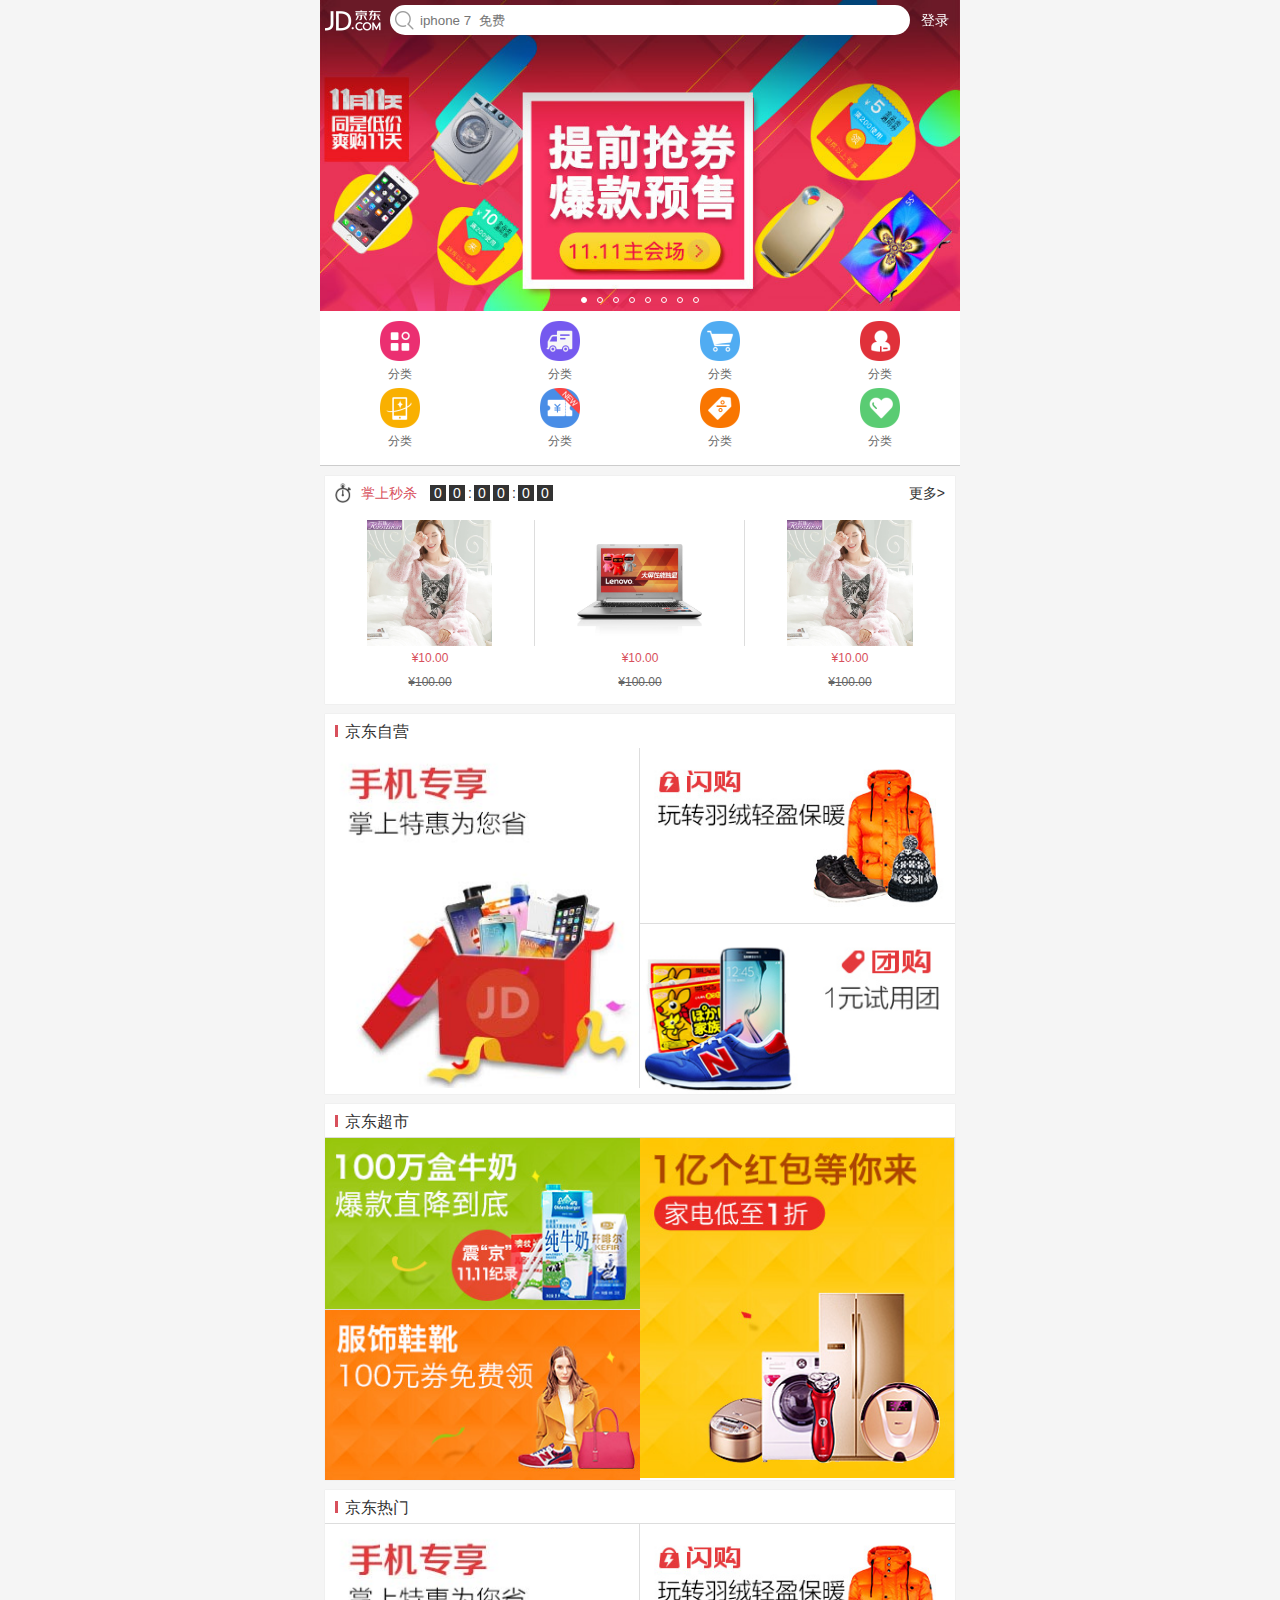
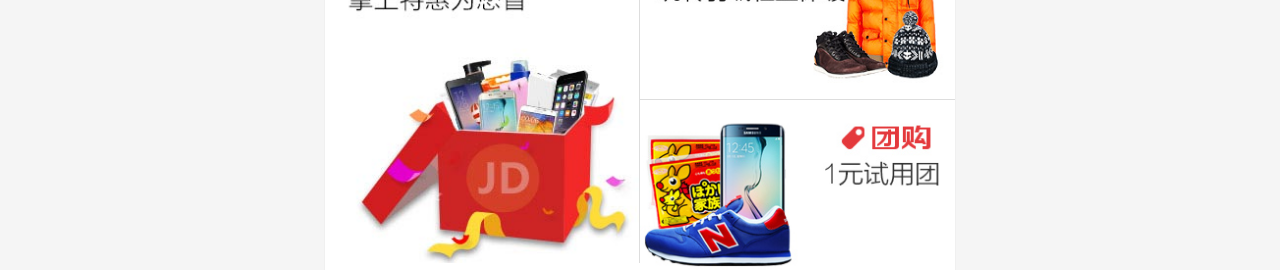
<file: index.html>
<!DOCTYPE html>
<html>
<head lang="en">
    <meta charset="UTF-8">
    <meta name="viewport" content="width=device-width,initial-scale=1.0,user-scalable=no"/>
    <title>京东首页</title>
    <link rel="stylesheet" href="css/base.css"/>
    <link rel="stylesheet" href="css/index.css"/>
</head>
<body>
<!--版心容器  在320-640宽度之间自适应-->
<div class="jd_container">
    <!-- 顶部搜索-->
    <header class="jd_search">
        <div class="jd_search_box">
            <a href="#" class="icon_logo"></a>

            <form action="#">
                <span class="icon_search"></span>
                <input type="search" placeholder="iphone 7  免费"/>
            </form>

            <a href="#" class="login">登录</a>
        </div>
    </header>
    <!-- 录播图-->
    <div class="jd_banner">
        <ul class="clearfix">
            <li><a href="#"><img src="images/l8.jpg" alt=""/></a></li>
            <li><a href="#"><img src="images/l1.jpg" alt=""/></a></li>
            <li><a href="#"><img src="images/l2.jpg" alt=""/></a></li>
            <li><a href="#"><img src="images/l3.jpg" alt=""/></a></li>
            <li><a href="#"><img src="images/l4.jpg" alt=""/></a></li>
            <li><a href="#"><img src="images/l5.jpg" alt=""/></a></li>
            <li><a href="#"><img src="images/l6.jpg" alt=""/></a></li>
            <li><a href="#"><img src="images/l7.jpg" alt=""/></a></li>
            <li><a href="#"><img src="images/l8.jpg" alt=""/></a></li>
            <li><a href="#"><img src="images/l1.jpg" alt=""/></a></li>
        </ul>
        <ul>
            <li class="now"></li>
            <li></li>
            <li></li>
            <li></li>
            <li></li>
            <li></li>
            <li></li>
            <li></li>
        </ul>
    </div>
    <!-- 导航栏-->
    <div class="jd_nav">
        <ul class="clearfix">
            <li><a href="#"><img src="images/nav0.png" alt=""/><p>分类</p></a></li>
            <li><a href="#"><img src="images/nav1.png" alt=""/><p>分类</p></a></li>
            <li><a href="#"><img src="images/nav2.png" alt=""/><p>分类</p></a></li>
            <li><a href="#"><img src="images/nav3.png" alt=""/><p>分类</p></a></li>
            <li><a href="#"><img src="images/nav4.png" alt=""/><p>分类</p></a></li>
            <li><a href="#"><img src="images/nav5.png" alt=""/><p>分类</p></a></li>
            <li><a href="#"><img src="images/nav6.png" alt=""/><p>分类</p></a></li>
            <li><a href="#"><img src="images/nav7.png" alt=""/><p>分类</p></a></li>
        </ul>
    </div>
    <!-- 产品区域-->
    <div class="jd_product">
        <section class="jd_prBox">
            <div class="pro_tit nb">
                <div class="fl">
                    <span class="sk_icon"></span>
                    <span class="sk_text">掌上秒杀</span>
                    <span class="sk_time">
                        <span>0</span>
                        <span>0</span>
                        <span>:</span>
                        <span>0</span>
                        <span>0</span>
                        <span>:</span>
                        <span>0</span>
                        <span>0</span>
                    </span>
                </div>
                <div class="fr"><a href="#" class="m_r10">更多&gt;</a></div>
            </div>
            <div class="pro_con">
                <ul class="sk_product clearfix">
                    <li>
                        <a href="#"><img src="images/detail01.jpg" alt=""/></a>
                        <p class="now_price">&yen;10.00</p>
                        <p class="old_price">&yen;100.00</p>
                    </li>

                    <li>
                        <a href="#"><img src="images/detail02.jpg" alt=""/></a>
                        <p class="now_price">&yen;10.00</p>
                        <p class="old_price">&yen;100.00</p>
                    </li>

                    <li>
                        <a href="#"><img src="images/detail01.jpg" alt=""/></a>
                        <p class="now_price">&yen;10.00</p>
                        <p class="old_price">&yen;100.00</p>
                    </li>
                </ul>
            </div>
        </section>

        <section class="jd_prBox clearfix">
            <div class="pro_tit nb"><h3>京东自营</h3></div>
            <div class="pro_con clearfix">
                <a href="#" class="w_p50 fl bor_right"><img src="images/cp1.jpg" alt=""/></a>
                <a href="#" class="w_p50 fr bor_bottom"><img src="images/cp2.jpg" alt=""/></a>
                <a href="#" class="w_p50 fr"><img src="images/cp3.jpg" alt=""/></a>
            </div>
        </section>

        <section class="jd_prBox">
            <div class="pro_tit"><h3>京东超市</h3></div>
            <div class="pro_con clearfix">
                <a href="#" class="w_p50 fr bor_right"><img src="images/cp4.jpg" alt=""/></a>
                <a href="#" class="w_p50 fl bor_bottom"><img src="images/cp5.jpg" alt=""/></a>
                <a href="#" class="w_p50 fl"><img src="images/cp6.jpg" alt=""/></a>
            </div>
        </section>

        <section class="jd_prBox">
            <div class="pro_tit"><h3>京东热门</h3></div>
            <div class="pro_con clearfix">
                <a href="#" class="w_p50 fl bor_right"><img src="images/cp1.jpg" alt=""/></a>
                <a href="#" class="w_p50 fr bor_bottom"><img src="images/cp2.jpg" alt=""/></a>
                <a href="#" class="w_p50 fr"><img src="images/cp3.jpg" alt=""/></a>
            </div>
        </section>
    </div>
</div>


<script src="js/common.js"></script>
<script src="js/index.js"></script>
</body>
</html>
</file>
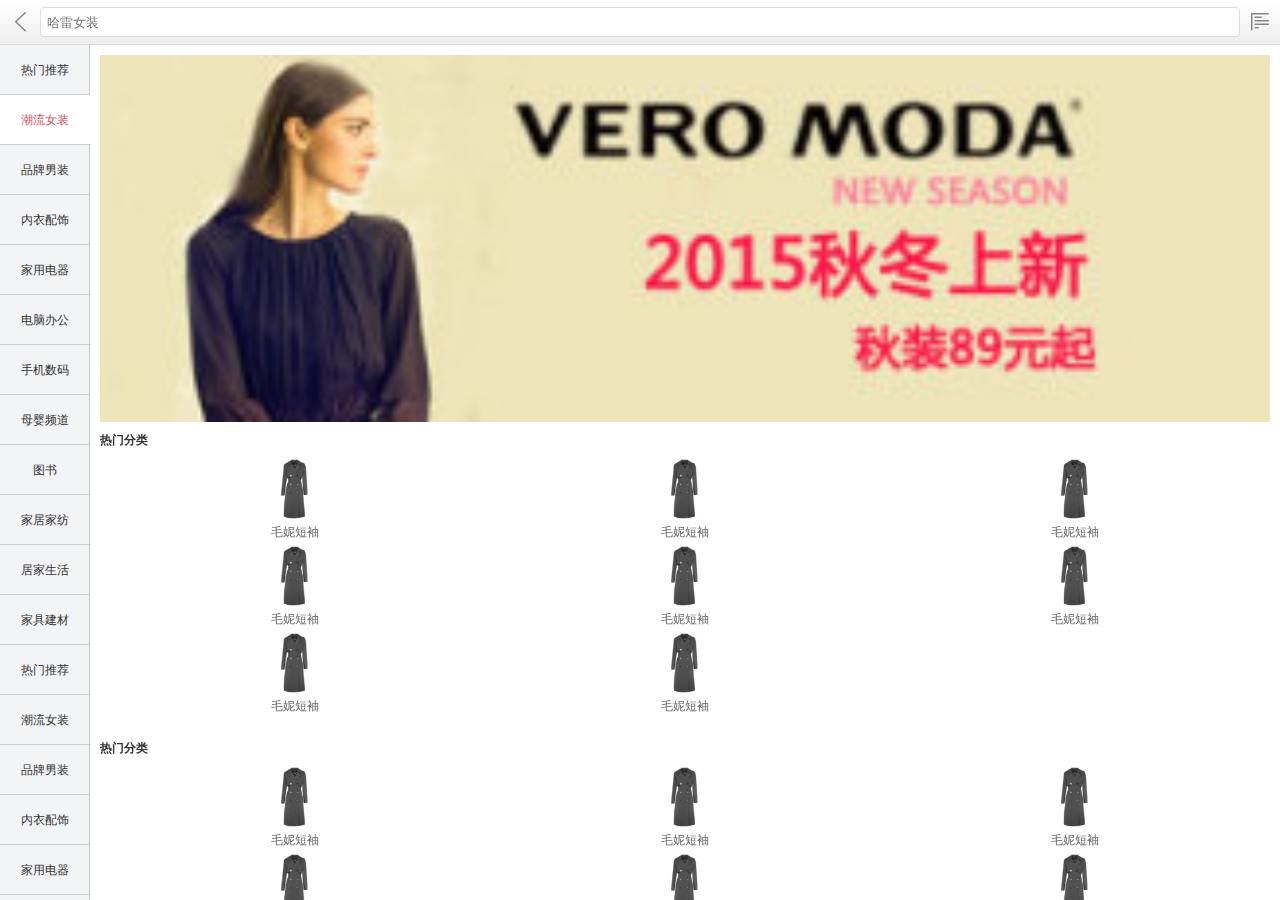
<file: category.html>
<!DOCTYPE html>
<html>
<head lang="en">
    <meta charset="UTF-8">
    <meta name="viewport" content="width=device-width,initial-scale=1.0,user-scalable=no"/>
    <title>京东首页</title>
    <link rel="stylesheet" href="css/base.css"/>
    <link rel="stylesheet" href="css/category.css"/>
</head>
<body>
<!--满屏容器-->
<div class="jd_category">
    <!-- 顶部通栏-->
    <header class="jd_topBar">
        <a href="#" class="icon_back"></a>

        <form action="#">
            <input type="search" placeholder="哈雷女装"/>
        </form>
        <a href="#" class="icon_menu"></a>
    </header>
    <!-- 主题内容-->
    <div class="jd_main">
        <!-- 左侧分类-->
        <div class="cate_left">
            <ul>
                <li class=""><a href="javascript:;">热门推荐</a></li>
                <li class="now"><a href="javascript:;">潮流女装</a></li>
                <li class=""><a href="javascript:;">品牌男装</a></li>
                <li class=""><a href="javascript:;">内衣配饰</a></li>
                <li class=""><a href="javascript:;">家用电器</a></li>
                <li class=""><a href="javascript:;">电脑办公</a></li>
                <li class=""><a href="javascript:;">手机数码</a></li>
                <li class=""><a href="javascript:;">母婴频道</a></li>
                <li class=""><a href="javascript:;">图书</a></li>
                <li class=""><a href="javascript:;">家居家纺</a></li>
                <li class=""><a href="javascript:;">居家生活</a></li>
                <li class=""><a href="javascript:;">家具建材</a></li>
                <li class=""><a href="javascript:;">热门推荐</a></li>
                <li class=""><a href="javascript:;">潮流女装</a></li>
                <li class=""><a href="javascript:;">品牌男装</a></li>
                <li class=""><a href="javascript:;">内衣配饰</a></li>
                <li class=""><a href="javascript:;">家用电器</a></li>
                <li class=""><a href="javascript:;">电脑办公</a></li>
                <li class=""><a href="javascript:;">手机数码</a></li>
                <li class=""><a href="javascript:;">母婴频道</a></li>
                <li class=""><a href="javascript:;">图书</a></li>
                <li class=""><a href="javascript:;">家居家纺</a></li>
                <li class=""><a href="javascript:;">居家生活</a></li>
                <li class=""><a href="javascript:;">家具建材</a></li>
            </ul>
        </div>
        <!-- 右侧内容-->
        <div class="cate_right">
            <div class="cate_right_box">
                <a href="#" class="banner">
                    <img src="images/banner_1.jpg" alt=""/>
                </a>
                <!-- 热门分类-->
                <div class="hot_category">
                    <h3>热门分类</h3>
                    <ul class="clearfix">
                        <li><a href="#"><img src="images/nv-fy.jpg" alt=""/><p>毛妮短袖</p></a></li>
                        <li><a href="#"><img src="images/nv-fy.jpg" alt=""/><p>毛妮短袖</p></a></li>
                        <li><a href="#"><img src="images/nv-fy.jpg" alt=""/><p>毛妮短袖</p></a></li>
                        <li><a href="#"><img src="images/nv-fy.jpg" alt=""/><p>毛妮短袖</p></a></li>
                        <li><a href="#"><img src="images/nv-fy.jpg" alt=""/><p>毛妮短袖</p></a></li>
                        <li><a href="#"><img src="images/nv-fy.jpg" alt=""/><p>毛妮短袖</p></a></li>
                        <li><a href="#"><img src="images/nv-fy.jpg" alt=""/><p>毛妮短袖</p></a></li>
                        <li><a href="#"><img src="images/nv-fy.jpg" alt=""/><p>毛妮短袖</p></a></li>
                    </ul>
                </div>
                <!-- 热门分类-->
                <div class="hot_category">
                    <h3>热门分类</h3>
                    <ul class="clearfix">
                        <li><a href="#"><img src="images/nv-fy.jpg" alt=""/><p>毛妮短袖</p></a></li>
                        <li><a href="#"><img src="images/nv-fy.jpg" alt=""/><p>毛妮短袖</p></a></li>
                        <li><a href="#"><img src="images/nv-fy.jpg" alt=""/><p>毛妮短袖</p></a></li>
                        <li><a href="#"><img src="images/nv-fy.jpg" alt=""/><p>毛妮短袖</p></a></li>
                        <li><a href="#"><img src="images/nv-fy.jpg" alt=""/><p>毛妮短袖</p></a></li>
                        <li><a href="#"><img src="images/nv-fy.jpg" alt=""/><p>毛妮短袖</p></a></li>
                        <li><a href="#"><img src="images/nv-fy.jpg" alt=""/><p>毛妮短袖</p></a></li>
                        <li><a href="#"><img src="images/nv-fy.jpg" alt=""/><p>毛妮短袖</p></a></li>
                    </ul>
                </div>
            </div>
        </div>
    </div>
</div>
<script src="js/common.js"></script>
<script src="js/iscroll.js"></script>
<script src="js/category.js"></script>
</body>
</html>
</file>
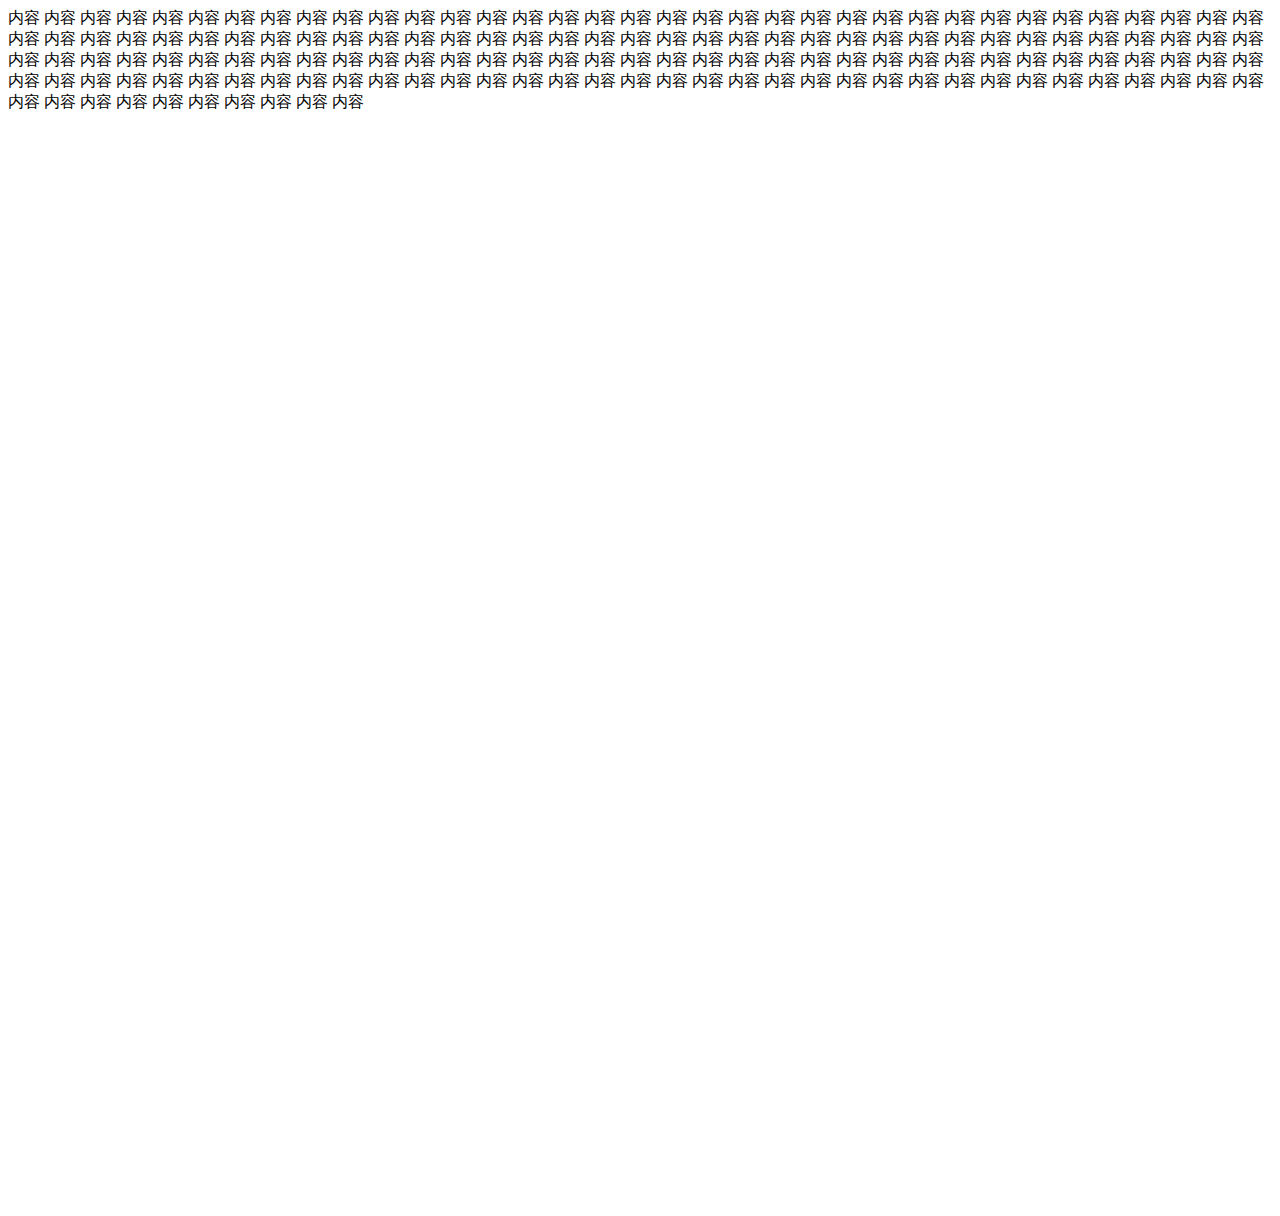
<file: demo/流式布局.html>
<!DOCTYPE html>
<html>
<head lang="en">
    <meta charset="UTF-8">
    <title></title>
    <style>
        .container{
            width: 100%;
            height: 1200px;
        }
    </style>
</head>
<body>
<div class="container">
    内容 内容 内容 内容 内容 内容 内容 内容 内容 内容 内容 内容 内容 内容 内容 内容 内容 内容 内容 内容 内容 内容 内容 内容 内容 内容 内容 内容 内容 内容 内容 内容 内容 内容 内容 内容 内容 内容 内容 内容 内容 内容 内容 内容 内容 内容 内容 内容 内容 内容 内容 内容 内容 内容 内容 内容 内容 内容 内容 内容 内容 内容 内容 内容 内容 内容 内容 内容 内容 内容 内容 内容 内容 内容 内容 内容 内容 内容 内容 内容 内容 内容 内容 内容 内容 内容 内容 内容 内容 内容 内容 内容 内容 内容 内容 内容 内容 内容 内容 内容 内容 内容 内容 内容 内容 内容 内容 内容 内容 内容 内容 内容 内容 内容 内容 内容 内容 内容 内容 内容 内容 内容 内容 内容 内容 内容 内容 内容 内容 内容 内容 内容 内容 内容 内容 内容 内容 内容 内容 内容 内容 内容 内容 内容 内容 内容 内容 内容 内容 内容
</div>
</body>
</html>
</file>
<file: css/index.css>
body{
    background-color: #F5F5F5;
}
/*��������*/
.jd_container{
    width: 100%;
    /*640px  ����Ƹ�Ĵ�С�й�ϵ*/
    /*psdͼ  640px��С����Ƹ�  750px��С����Ƹ�*/
    /*
      640px���� ��������Ƹ�ı�׼  ��׼�ο��豸Iphone4  ������ʾ
      750px���� �����ڵ�������׼   ��׼�ο��豸Iphone6  ������ʾ
    */
    max-width: 640px;  /*������Ƹ壬Ŀ���ǲ�ʧ��*/
    /*320px ��֤��ҳ���ݲ��ֲ���̫С��Ļ��Ӱ��*/
    min-width: 320px;
    margin: 0 auto;
    
}

/*��������*/
.jd_search {
    /*��׼��������Ŀ���*/
    position: fixed;
    left: 0px;
    top: 0;
    width: 100%;
    z-index: 999;
}
.jd_search .jd_search_box{
    width: 100%;
    height: 40px;
    max-width: 640px;
    min-width: 320px;
    margin: 0 auto;
    background: rgba(216,80,92,0);
    position: relative;
}
.jd_search .jd_search_box a{
    position: absolute;
    top: 0;
}
.jd_search .jd_search_box .icon_logo{
    width: 60px;
    height: 36px;
    top: 4px;
    left: 5px;
    /*ͼƬʧ�棬��׼�� ͼƬѹ��*/
    /*2��ͼ ���ͼ��ʧ������*/
    background-position: 0 -103px;
}
.jd_search .jd_search_box .login{
    width: 50px;
    height: 40px;
    text-align: center;
    line-height: 40px;
    color: #FFFFFF;
    right: 0;
}
.jd_search .jd_search_box form{
    width: 100%;
    padding-left: 70px;
    padding-right: 50px;
}
/*�ٷֱȿ����ǻ��ڸ�Ԫ�ص����ݿ��Ⱥ͸߶�*/
.jd_search .jd_search_box form input{
    width: 100%;
    height: 30px;
    border-radius: 15px;
    margin-top: 5px;
    padding-left: 30px;
}
.jd_search .jd_search_box form .icon_search{
    width: 20px;
    height: 20px;
    position: absolute;
    top: 10px;
    left: 75px;
    background-position: -60px -109px;
}


/*�ֲ�ͼ*/
.jd_banner{
    width: 100%;
    overflow: hidden;
    position: relative;
}

.jd_banner ul:first-child{
    width: 1000%;
    transform: translateX(-10%);  /*���ڱ�������*/
    -webkit-transform: translateX(-10%);/*c3����*/
}
.jd_banner ul:first-child li{
    width: 10%;
    float: left;
}
.jd_banner ul:first-child li a{
    width: 100%;
    display: block;
}
.jd_banner ul:first-child li a img{
    width: 100%;
    display: block;
}
.jd_banner ul:last-child{
    position: absolute;
    bottom: 8px;
    left: 50%;
    width: 118px;
    margin-left: -59px;
}
.jd_banner ul:last-child li{
    width: 6px;
    height: 6px;
    border-radius: 3px;
    border: 1px solid #FFFFFF;
    float: left;
    margin-left: 10px;
}
.jd_banner ul:last-child li:first-child{
    margin-left: 0;
}
.jd_banner ul:last-child li.now{
    background-color: #FFFFFF;
}



/*������*/
.jd_nav{
    width: 100%;
    background-color: #fff;
}

.jd_nav ul{
    width: 100%;
    padding: 10px 0;
    border-bottom: 1px solid #cccccc;
}
.jd_nav ul li{
    float: left;
    width: 25%;
}
.jd_nav ul li a{
    display: block;
    width: 100%;
}
.jd_nav ul li a img{
    width: 40px;
    height: 40px;
    display: block;
    margin: 0 auto;
}
.jd_nav ul li a p{
    color: #666666;
    font-size: 12px;
    padding: 5px 0;
    text-align: center;
}


/*��Ʒ����*/
.jd_product{
    padding: 0 5px;
}

/*��Ʒ����*/
.jd_prBox{
    margin-top: 10px;
    box-shadow: 0 0 1px #d8d8d8;
    min-height: 200px;
    background-color: #fff;
}
.jd_prBox .pro_tit{
    height: 34px;
    line-height: 34px;
    border-bottom: 1px solid #ddd;
}
/*no border*/
.jd_prBox .pro_tit.nb{
    border-bottom: none;
}

.jd_prBox .pro_tit h3{
    position: relative;
    text-indent: 20px;
    font-weight: 400;
}
/*׷�Ӻ�߿�*/
.jd_prBox .pro_tit h3::before{
    content: "";
    position: absolute;
    left: 10px;
    top: 11px;
    width: 3px;
    height: 12px;
    background-color: #d8505c;
}

.jd_prBox .pro_con{

}


/*��ɱ*/
.sk_icon {
    width: 16px;
    height: 20px;
    float: left;
    margin-top: 7px;
    margin-left: 10px;
    background: url("../images/seckill-icon.png") no-repeat;
    background-size: 16px 20px;
}

.sk_text {
    color: #d8505c;
    margin-left: 10px;
    float: left;
}

.sk_time {
    float: left;
    margin-left: 10px;
}

.sk_time span {
    width: 16px;
    height: 16px;
    text-align: center;
    line-height: 16px;
    color: #FFFFFF;
    background: #333;
    margin-left: 3px;
    float: left;
    margin-top: 9px;
}
/*ʱ��*/
.sk_time span:nth-child(3n){
    background-color: #fff;
    color: #333333;
    width: 3px;
}
/*��ɱ������ ��Ʒ*/
.sk_product{
    width: 100%;
    padding: 10px 0;
}

.sk_product li {
    width: 33.33333%;
    float: left;
}
.sk_product li a {
    width: 100%;
    display: block;
    border-right: 1px solid #dddddd;
}

.sk_product li:last-child a {
    border-right: none;
}

.sk_product li a img {
    width: 60%;
    margin: 0 auto;
    display: block;  /*ȥ���¼�϶*/
}

.sk_product li p {
    font-size: 12px;
    text-align: center;
    padding: 5px 0;
}

.sk_product li .now_price {
    color: #d8505c;
}

.sk_product li .old_price{
    color: #666666;
    text-decoration: line-through;  /*ɾ����*/
}

/*�����ʽ*/

.w_p50{
    /*����50%*/
    width: 50%;
}

.w_p50 img{
    display: block;
    width: 100%;
}

.bor_left{
    border-left: 1px solid #ddd;
}

.bor_right{
    border-right: 1px solid #ddd;
}

.bor_bottom{
    border-bottom: 1px solid #ddd;
}
</file>
<file: css/category.css>
.jd_category {
    position: fixed;
    width: 100%;
    height: 100%;
}

/*����ͨ��*/
.jd_topBar{
    width: 100%;
    height: 45px;
    border-bottom: 1px solid #dddddd;
    /*  repeat-x   ����ͼ����ˮƽ�����ظ�*/
    background: url("../images/header-bg.png") repeat-x;
    background-size: 1px 44px;
    position: absolute;
    left: 0;
    top: 0;
}

.jd_topBar a{
    width: 40px;
    height: 44px;
    position: absolute;
    top: 0;
    padding: 12px 10px;  /*��ͼƬ����*/
    background-origin: content-box;  /*ͼƬԭ��*/
    background-clip: content-box;   /*ͼƬ����*/
}
.jd_topBar .icon_back{
    left: 0;
    background-position: -20px 0;
}
.jd_topBar .icon_menu{
    right: 0px;
    background-position: -60px 0;
}
.jd_topBar form {
    width: 100%;
    padding: 0 40px;
}
.jd_topBar form input {
    width: 100%;
    height: 30px;
    border: 1px solid #dddddd;
    border-radius: 4px;
    margin-top: 7px;
    padding-left: 6px;
}

/*��������*/
.jd_main {
    width: 100%;
    height: 100%;
    padding-top: 45px;
}
/*������*/
.cate_left {  /*������Ƶ  ������*/
    width: 90px;
    height: 100%;
    float: left;
}

.cate_left ul {
    width: 90px;
}

.cate_left ul li {
    width: 100%;
    height: 50px;
    line-height: 50px;
    text-align: center;
    border-right: 1px solid #ccc;
    border-bottom: 1px solid #ccc;
    background: #f3f4f6;
    font-size: 12px;
}

.cate_left ul li a {
    display: block;
}

.cate_left ul li.now{
    border-right: none;
    background-color: #fff;
}

.cate_left ul li.now a {
    color: #d8505c;
}


/*�Ҳ�����*/
.cate_right {
    overflow: hidden;  /*��������Ӧ*/
    height: 100%;
}

.cate_right_box {
    width: 100%;
    padding: 0 10px;
}

.cate_right_box .banner{
    margin-top: 10px;
    width: 100%;
    display: block;
}

.cate_right_box .banner img{
    display: block;
    width: 100%;
}

.cate_right_box .hot_category {
    margin-top: 10px;
}

.cate_right_box .hot_category h3 {
    font-size: 12px;
}

.cate_right_box .hot_category ul {
    width: 100%;
    padding: 10px 0;
}

.cate_right_box .hot_category ul li {
    width: 33.3333%;
    float: left;
}

.cate_right_box .hot_category ul li a {
    display: block;
    width: 100%;
}

.cate_right_box .hot_category ul li a img {
    display: block;
    /*����ͼƬ��С*/
    width: 60px;
    height: 60px;
    margin: 0 auto;
}

.cate_right_box .hot_category ul li a p {
    text-align: center;
    padding: 5px 0;
    font-size: 12px;
    color: #666666;
}
</file>
<file: css/base.css>
/*reset css  ������ʽ*/
*,
::before,
::after{
    /*ѡ�����е�Ԫ�أ���αԪ��*/
    margin: 0;
    padding: 0;
    /*����ƶ���*/
    box-sizing: border-box;/*�ӱ߿�ʼ����*/
    -webkit-box-sizing: border-box;  /*�ƶ��˻���webkit�����ƶ������������*/
    /*�������Ч�����*/
    -webkit-tap-highlight-color: transparent;/*����������ɫ��*/
}

body{
    font-size: 14px;
    color: #333333;
    font-family: 'Microsoft Yahei',sans-serif;
}

ul,ol{
    list-style: none;
}

a{
    text-decoration: none;
    color: #333333;
}

input,textarea{
    outline: none; /*ѡ�С�������*/
    border: none;
    resize: none; /*���߿��С*/
    /*����ƶ�����������ʽ*/
    -webkit-appearance: none;  /*ָԭ��Ĭ�ϵ���ʽ*/
}

/*common css  ������ʽ*/
.fl {
    float: left;
}

.fr{
    float: right;
}

.clearfix::before,
.clearfix::after{
    content: "";
    display: block;
    height: 0;
    line-height: 0px;
    visibility: hidden;
    clear: both;
}

.m_l10{
    margin-left: 10px;
}

.m_r10{
    margin-right: 10px;
}

/*����ͼ*/
/*class="icon_xxx" class="red icon_xxx"*/
[class^="icon_"],[class*=" icon_"] {
    background: url("../images/sprites.png") no-repeat;
    background-size: 200px 200px;
}
</file>
